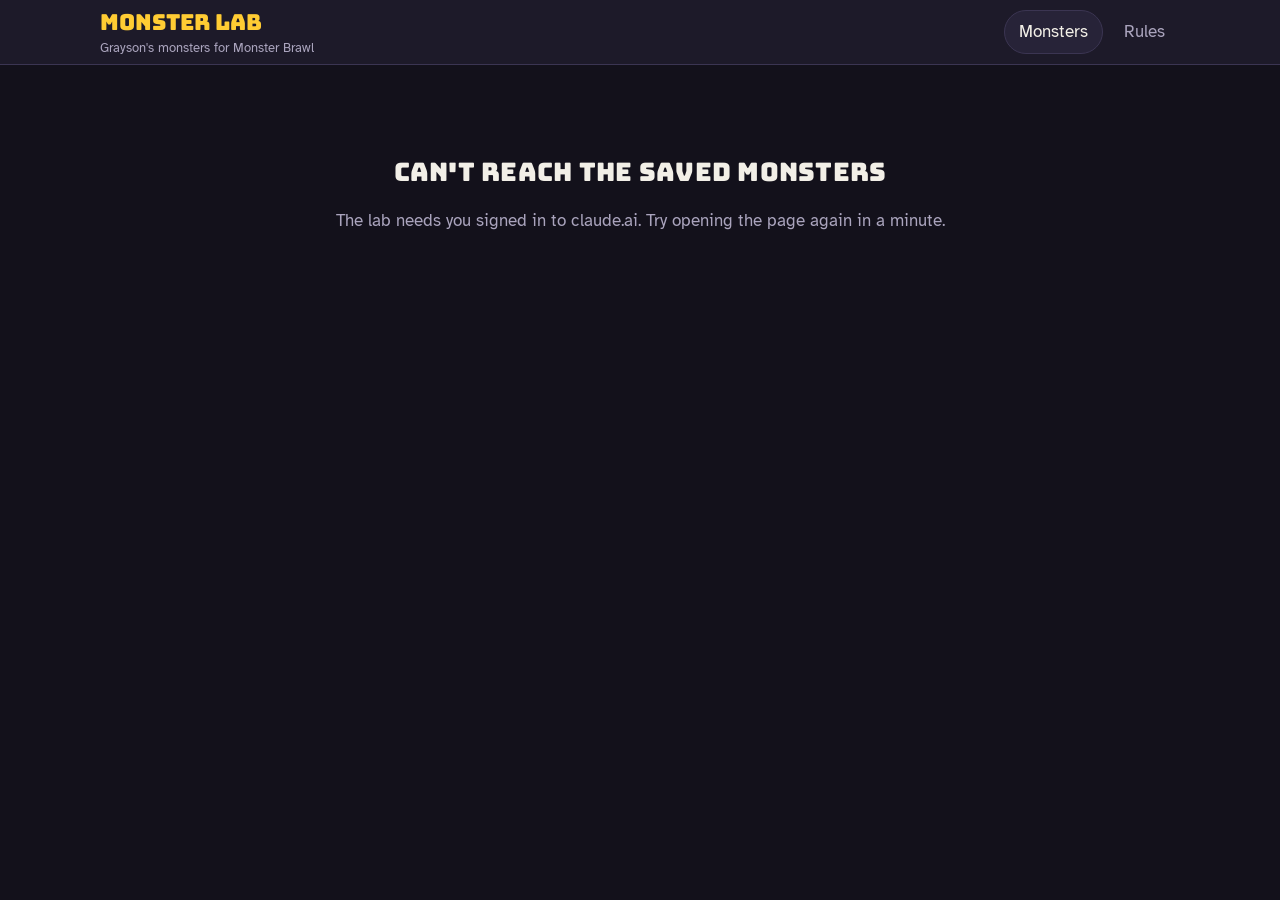
<file: reference/monster-lab-v1.html>
<!DOCTYPE html>
<html lang="en">
<head>
<meta charset="utf-8">
<meta name="viewport" content="width=device-width, initial-scale=1">
<title>Monster Lab</title>
<link rel="preconnect" href="https://fonts.googleapis.com">
<link rel="preconnect" href="https://fonts.gstatic.com" crossorigin>
<link href="https://fonts.googleapis.com/css2?family=Bungee&family=Atkinson+Hyperlegible:wght@400;700&display=swap" rel="stylesheet">
<style>
:root{
  /* Single dark lab world: deep violet-black, voltage yellow accent, cards carry rarity color */
  --bg:#13111b; --panel:#1d1a29; --panel2:#272338; --line:#3b3552;
  --ink:#f2efe7; --muted:#aaa4bd; --accent:#ffcc33; --accent-ink:#1b1600;
  --ok:#74d39a; --warn:#ff8f6b;
  --display:"Bungee","Arial Black",Impact,sans-serif;
  --body:"Atkinson Hyperlegible",system-ui,-apple-system,"Segoe UI",sans-serif;
  color-scheme:dark;
}
*{box-sizing:border-box}
html,body{margin:0;background:var(--bg);color:var(--ink);font-family:var(--body);font-size:17px;line-height:1.5}
button,input,textarea,select{font:inherit;color:inherit}
button{cursor:pointer}
:focus-visible{outline:3px solid var(--accent);outline-offset:2px}
@media (prefers-reduced-motion:reduce){*{transition:none!important;animation:none!important}}
h1,h2,h3{font-family:var(--display);font-weight:400;letter-spacing:.01em;text-wrap:balance;margin:0}
.wrap{max-width:1120px;margin:0 auto;padding:0 20px}
header.top{border-bottom:1px solid var(--line);background:var(--panel)}
header.top .wrap{display:flex;align-items:center;gap:20px;min-height:64px;flex-wrap:wrap}
.brand{font-family:var(--display);font-size:22px;color:var(--accent)}
.brand small{display:block;font-family:var(--body);font-size:13px;color:var(--muted);letter-spacing:0}
nav.tabs{display:flex;gap:6px;margin-left:auto}
nav.tabs a{color:var(--muted);text-decoration:none;padding:8px 14px;border-radius:999px;border:1px solid transparent}
nav.tabs a.on{color:var(--ink);border-color:var(--line);background:var(--panel2)}
main{padding:28px 0 80px}
.btn{border:1px solid var(--line);background:var(--panel2);border-radius:12px;padding:10px 16px;display:inline-flex;align-items:center;gap:8px}
.btn:hover{border-color:var(--muted)}
.btn.primary{background:var(--accent);color:var(--accent-ink);border-color:var(--accent);font-weight:700}
.btn.ghost{background:transparent}
.btn.small{padding:6px 12px;font-size:15px;border-radius:10px}
.btn[disabled]{opacity:.5;cursor:not-allowed}
.row{display:flex;gap:10px;flex-wrap:wrap;align-items:center}
.muted{color:var(--muted)}
.panel{background:var(--panel);border:1px solid var(--line);border-radius:16px;padding:20px}
.pill{display:inline-block;font-size:13px;padding:3px 10px;border-radius:999px;border:1px solid var(--line);color:var(--muted)}
.pill.draft{color:var(--accent);border-color:#6b5a1d;background:#2a2410}
.pill.locked{color:var(--ok);border-color:#2f5a40;background:#14261b}
.pill.miss{color:var(--warn);border-color:#6a3526;background:#2a1712}
.pill.pass{color:var(--ok);border-color:#2f5a40;background:#14261b}

/* roster */
.rhead{display:flex;align-items:end;justify-content:space-between;gap:16px;flex-wrap:wrap;margin-bottom:22px}
.rhead p{margin:6px 0 0;max-width:60ch}
.grid{display:grid;grid-template-columns:repeat(auto-fill,minmax(250px,1fr));gap:22px}
.tile{background:none;border:0;padding:0;text-align:left;display:flex;flex-direction:column;gap:10px}
.tile .meta{display:flex;justify-content:space-between;align-items:center;gap:8px}
.newtile{border:2px dashed var(--line);border-radius:16px;min-height:340px;display:flex;flex-direction:column;align-items:center;justify-content:center;gap:8px;color:var(--muted);background:transparent}
.newtile b{font-family:var(--display);font-weight:400;color:var(--ink);font-size:20px}

/* card */
/* card: picture fills the card; rarity color is the frame; info sits in slim overlays */
.card{width:18em;aspect-ratio:5/7;border:.08em solid #0b0a10;border-radius:.9em;padding:.34em;position:relative;color:#fff;box-shadow:0 .4em 1.2em rgba(0,0,0,.45);background:var(--rbg);--rc:#4a4658;--rbg:#4a4658;--rink:#fff}
.r-common{--rc:#3e8e3a;--rbg:#3e8e3a}.r-uncommon{--rc:#2d6cd0;--rbg:#2d6cd0}.r-rare{--rc:#7a4fd2;--rbg:#7a4fd2}
.r-legendary{--rc:#e3b324;--rbg:#e3b324;--rink:#2a1f00}.r-mythical{--rc:#c4302e;--rbg:#c4302e}
.r-extreme{--rc:#a33fa8;--rbg:linear-gradient(135deg,#c4302e 0 50%,#7a4fd2 50% 100%)}
.r-divine{--rc:#ec7a18;--rbg:#ec7a18;--rink:#2a1300}
.c-frame{position:relative;width:100%;height:100%;border-radius:.62em;overflow:hidden;background:#0d0c13}
.c-frame img{position:absolute;inset:0;width:100%;height:100%;object-fit:cover;display:block}
.c-frame .empty{position:absolute;inset:0;display:flex;align-items:center;justify-content:center;font-size:.75em;color:#9b96ad;text-align:center;padding:1em}
.c-top{position:absolute;left:0;right:0;top:0;padding:.5em .6em 1.5em;background:linear-gradient(rgba(8,6,14,.88),rgba(8,6,14,0));display:flex;justify-content:space-between;align-items:baseline;gap:.4em}
.c-name{font-family:var(--display);font-size:1.12em;line-height:1.1;overflow-wrap:anywhere;text-shadow:0 .06em .2em rgba(0,0,0,.6)}
.c-meta{font-size:.6em;text-align:right;line-height:1.25;opacity:.95;white-space:nowrap}
.c-moves{position:absolute;left:.4em;bottom:2.5em;display:flex;flex-direction:column;gap:.22em;max-width:64%}
.c-move{background:rgba(8,6,14,.74);border-left:.22em solid var(--rc);border-radius:.3em;padding:.16em .45em;display:flex;align-items:baseline;gap:.45em;font-size:.64em;line-height:1.2}
.c-move span{font-family:var(--display);font-size:1.05em;min-width:2.1em}
.c-move b{font-weight:700;overflow-wrap:anywhere}
.c-bot{position:absolute;left:0;right:0;bottom:0;padding:1.3em .55em .45em;background:linear-gradient(rgba(8,6,14,0),rgba(8,6,14,.9));display:flex;justify-content:space-between;align-items:center;gap:.4em}
.c-hp{font-family:var(--display);font-size:.95em}
.c-hp i{font-style:normal;color:#ff6b7a;margin-right:.2em}
.c-rar{font-family:var(--display);font-size:.56em;letter-spacing:.05em;background:var(--rbg);color:var(--rink);padding:.25em .6em;border-radius:99px}
.c-stamp{position:absolute;bottom:4.6em;right:.7em;font-family:var(--display);font-size:.55em;padding:.12em .5em;border:.14em solid #fff;border-radius:.3em;background:rgba(10,8,16,.7);transform:rotate(6deg)}

/* monster page */
.mhead{display:flex;align-items:center;gap:14px;flex-wrap:wrap;margin-bottom:22px}
.mhead h1{font-size:34px}
.back{background:none;border:0;color:var(--muted);padding:0;text-decoration:underline}
.mgrid{display:grid;grid-template-columns:minmax(0,auto) minmax(0,1fr);gap:28px;align-items:start}
@media (max-width:820px){.mgrid{grid-template-columns:minmax(0,1fr)}}
.cardcol{display:flex;flex-direction:column;gap:14px;align-items:flex-start}
.side{display:flex;flex-direction:column;gap:18px}
.side h3{font-size:16px;margin-bottom:10px;color:var(--accent)}
.drafts{display:flex;gap:12px;overflow-x:auto;padding-bottom:6px}
.dthumb{flex:0 0 132px;background:var(--panel2);border:2px solid var(--line);border-radius:12px;padding:6px;text-align:left}
.dthumb.on{border-color:var(--accent)}
.dthumb img{width:100%;aspect-ratio:3/4;object-fit:cover;border-radius:8px;display:block;background:#0d0c13}
.dthumb b{display:block;font-family:var(--display);font-weight:400;font-size:14px;margin-top:6px}
.dthumb small{display:block;color:var(--muted);font-size:12px;line-height:1.3;margin-top:2px}
.dadd{flex:0 0 132px;border:2px dashed var(--line);border-radius:12px;background:transparent;color:var(--muted);display:flex;flex-direction:column;align-items:center;justify-content:center;gap:4px;min-height:200px}
.checks{list-style:none;margin:0;padding:0;display:flex;flex-direction:column;gap:8px}
.checks li{display:flex;justify-content:space-between;gap:10px;align-items:center}
.list{margin:0;padding-left:20px}
.list li{margin:4px 0}
.open li{display:flex;justify-content:space-between;gap:10px;align-items:flex-start;padding:6px 0;border-bottom:1px solid var(--line)}
.open{list-style:none;margin:0;padding:0}
.log{font-size:15px}
.log td{padding:6px 8px;border-bottom:1px solid var(--line);vertical-align:top}
.log td:first-child{white-space:nowrap;color:var(--muted)}
.tag{font-size:12px;font-weight:700;padding:2px 7px;border-radius:6px;background:var(--panel2)}
.tag.KEEP{color:var(--ok)}.tag.CHANGE{color:var(--warn)}.tag.ADD{color:var(--accent)}
details summary{cursor:pointer;color:var(--accent);font-family:var(--display);font-size:16px}
.tablewrap{overflow-x:auto}
table{border-collapse:collapse;width:100%}

/* quiz */
.quiz{max-width:720px;margin:0 auto}
.qtop{display:flex;justify-content:space-between;align-items:center;gap:12px;margin-bottom:10px;color:var(--muted);font-size:15px}
.bar{height:8px;background:var(--panel2);border-radius:99px;margin-bottom:22px;overflow:hidden}
.bar i{display:block;height:100%;background:var(--accent);border-radius:99px}
.reflect{background:#14261b;border:1px solid #2f5a40;color:var(--ok);border-radius:12px;padding:10px 14px;margin-bottom:18px}
.q{font-family:var(--display);font-size:26px;line-height:1.2;margin:0 0 18px}
.chips{display:flex;flex-wrap:wrap;gap:10px}
.chip{border:2px solid var(--line);background:var(--panel);border-radius:14px;padding:10px 14px;text-align:left}
.chip.on{border-color:var(--accent);background:#2a2410;color:var(--accent)}
.chip.wrong{border-color:var(--warn);background:#2a1712;color:var(--warn);text-decoration:line-through}
.cgrid{display:grid;grid-template-columns:repeat(auto-fill,minmax(150px,1fr));gap:10px}
.sw{display:inline-block;width:16px;height:16px;border-radius:4px;vertical-align:-3px;margin-right:8px;border:1px solid rgba(255,255,255,.3)}
.field{display:flex;flex-direction:column;gap:6px;margin-top:16px}
.field label{color:var(--muted);font-size:15px}
.field input,.field textarea{background:var(--panel);border:2px solid var(--line);border-radius:12px;padding:12px 14px;width:100%}
.field textarea{min-height:96px;resize:vertical}
.dmg{display:flex;align-items:center;gap:14px;margin-top:8px}
.dmg input[type=range]{flex:1;accent-color:var(--accent)}
.dmg output{font-family:var(--display);font-size:30px;min-width:3.2ch;text-align:right}
.err{color:var(--warn);min-height:24px;margin-top:12px;font-size:15px}
.qnav{display:flex;justify-content:space-between;gap:10px;margin-top:18px;flex-wrap:wrap}
.hint{margin-top:14px;color:var(--muted);font-size:15px}
.dstrip{display:flex;gap:12px;align-items:center;flex-wrap:wrap;margin:18px 0}
.dstrip figure{margin:0;text-align:center}
.dstrip img{width:110px;aspect-ratio:3/4;object-fit:cover;border-radius:10px;border:2px solid var(--line);display:block}
.dstrip figure.on img{border-color:var(--accent)}
.dstrip figcaption{font-family:var(--display);font-size:13px;margin-top:4px}
.arrow{color:var(--muted);font-size:22px}
.say{font-size:19px;max-width:60ch}
.say p{margin:0 0 12px}
.review li{margin:6px 0}

/* overlay */
.ov{position:fixed;inset:0;background:rgba(5,4,10,.72);display:flex;align-items:flex-start;justify-content:center;padding:40px 16px;overflow-y:auto;z-index:20}
.dlg{background:var(--panel);border:1px solid var(--line);border-radius:18px;padding:22px;width:min(760px,100%)}
.dlg h2{font-size:22px;margin-bottom:12px}
pre.prompt{background:#0d0c13;border:1px solid var(--line);border-radius:12px;padding:16px;white-space:pre-wrap;font-size:14px;line-height:1.5;overflow-x:auto;max-height:52vh}
.toast{position:fixed;left:50%;bottom:20px;transform:translateX(-50%);background:var(--panel2);border:1px solid var(--line);padding:10px 16px;border-radius:12px;z-index:30;max-width:90vw}
.center{text-align:center;padding:60px 0}
.rtable td,.rtable th{padding:8px 10px;border-bottom:1px solid var(--line);text-align:left}
.rtable th{color:var(--muted);font-weight:400;font-size:14px}
.num{font-variant-numeric:tabular-nums}
</style>
</head>
<body>
<header class="top"><div class="wrap">
  <div class="brand">Monster Lab<small>Grayson's monsters for Monster Brawl</small></div>
  <nav class="tabs" aria-label="Sections">
    <a href="#roster" id="tab-roster">Monsters</a>
    <a href="#rules" id="tab-rules">Rules</a>
  </nav>
</div></header>
<main><div class="wrap" id="app"><p class="center muted">Opening the lab…</p></div></main>
<div id="ov"></div>
<div id="toast" class="toast" hidden></div>

<script>
const TYPES=["Fire","Wind","Poison","Ghost (shadow)","Ice","Food","Water","Ground","Plant","Plasma","Alien","Celestial","Angel","Stormy cloud","Bone","Glitch","Music","Swamp","Sand","Time","Crystal"];
const ADV=[["Water","Fire"],["Fire","Ice"],["Fire","Swamp"],["Sand","Ice"],["Alien","Stormy cloud"],["Ghost (shadow)","Poison"]];
const RAR=[["Common","green","#3e8e3a",500,100],["Uncommon","blue","#2d6cd0",600,200],["Rare","purple","#7a4fd2",700,300],["Legendary","golden yellow","#d9a71c",800,400],["Mythical","red","#c4302e",900,500],["Extreme","red and purple","linear-gradient(135deg,#c4302e 0 50%,#7a4fd2 50% 100%)",1000,600],["Divine","orange","#ec7a18",1100,700]];
const STYLE_BLOCK="Finished in color. Each monster is realistic or cartoony, and the designer picks which one. Cartoony monsters get a thin black cartoon outline. Keep the same shapes and details as the original drawing, with color added and a little shading. Monsters can be any color, and each monster uses the colors the designer picks for it. The overall feel is half dark, half bright. Monsters look scary-ish.";

let db=null, assets=null, monsters=[], loaded=false, loadFail=false, quiz=null, ov=null, viewDraft={};
const $=id=>document.getElementById(id);
const esc=s=>String(s??"").replace(/[&<>"']/g,c=>({"&":"&amp;","<":"&lt;",">":"&gt;",'"':"&quot;","'":"&#39;"}[c]));
const rar=name=>RAR.find(r=>r[0]===name);
const cur=m=>(m.drafts||[])[(m.drafts||[]).length-1];
const getM=id=>monsters.find(m=>m.id===id);
function toast(msg){const t=$("toast");t.textContent=msg;t.hidden=false;clearTimeout(toast.t);toast.t=setTimeout(()=>t.hidden=true,3500)}
function route(){const h=location.hash.slice(1);if(h.startsWith("monster-"))return{v:"monster",id:h.slice(8)};if(h==="rules")return{v:"rules"};return{v:"roster"}}

/* ---------- card ---------- */
function card(m,fs,d){
  d=d||cur(m);const r=rar(m.rarity);const cls=r?"r-"+r[0].toLowerCase():"r-none";
  const mv=[0,1,2].map(i=>(m.moves||[])[i]||{});
  const meta=[m.type||"Type ?",m.height||"Height ?"].map(esc).join(" · ");
  const stamp=m.status==="locked"?"":`<div class="c-stamp">${d?"Draft "+d.n:"No draft yet"}</div>`;
  return `<div class="card ${cls}" style="font-size:${fs}px" role="img" aria-label="${esc(m.name)} card"><div class="c-frame">
  ${d&&d.img?`<img src="${esc(d.img)}" alt="${esc(m.name)}, draft ${d.n}">`:`<div class="empty">Add Draft 1:<br>the drawing</div>`}
  <div class="c-top"><span class="c-name">${esc(m.name)}</span><span class="c-meta">${meta}</span></div>${stamp}
  <div class="c-moves">${mv.map(x=>`<div class="c-move"><span class="num">${x.dmg||"?"}</span><b>${esc(x.name||"Move ?")}</b></div>`).join("")}</div>
  <div class="c-bot"><span class="c-hp num"><i aria-hidden="true">♥</i>${r?r[3].toLocaleString():"?"}</span><span class="c-rar">${r?esc(r[0]):"Rarity ?"}</span></div></div></div>`;
}

/* ---------- rules check ---------- */
function checks(m){
  const mv=(m.moves||[]).filter(x=>x&&x.name);
  const badD=(m.moves||[]).filter(x=>x&&x.name&&!(x.dmg>=60&&x.dmg<=300));
  return [
    ["Type is one of the 21",TYPES.includes(m.type),m.type||"not decided"],
    ["Health matches the rarity",!!rar(m.rarity),rar(m.rarity)?`${m.rarity}, ${rar(m.rarity)[3]}`:"rarity not decided"],
    ["Exactly 3 moves",mv.length===3,`${mv.length} of 3`],
    ["Damage 60 to 300",mv.length>0&&badD.length===0,badD.length?badD.map(x=>x.name).join(", ")+" out of range":mv.length?"all in range":"no moves yet"],
    ["Height on the card",!!m.height,m.height||"not decided"],
  ];
}
function gaps(m){
  const g=[];
  if(!m.type)g.push("Type");if(!m.rarity)g.push("Rarity");if(!m.height)g.push("Height");if(!m.territory)g.push("Territory");
  [0,1,2].forEach(i=>{const x=(m.moves||[])[i];if(!x||!x.name||!x.dmg)g.push("Move "+(i+1))});
  if(!m.signature)g.push("The one thing that makes it his");if(!m.expression)g.push("Face");if(!m.look)g.push("Realistic or cartoony");
  return g;
}

/* ---------- views ---------- */
function render(){
  const r=route();
  $("tab-roster").classList.toggle("on",r.v!=="rules");$("tab-rules").classList.toggle("on",r.v==="rules");
  const app=$("app");
  if(!loaded){app.innerHTML=loadFail?`<div class="center"><h2>Can't reach the saved monsters</h2><p class="muted">The lab needs you signed in to claude.ai. Try opening the page again in a minute.</p></div>`:`<p class="center muted">Opening the lab…</p>`;renderOv();return}
  if(quiz){app.innerHTML=quizView();renderOv();return}
  if(r.v==="rules")app.innerHTML=rulesView();
  else if(r.v==="monster"&&getM(r.id))app.innerHTML=monsterView(getM(r.id));
  else app.innerHTML=rosterView();
  renderOv();
}
function rosterView(){
  const list=[...monsters].sort((a,b)=>(a.order??99)-(b.order??99)||a.name.localeCompare(b.name));
  const locked=list.filter(m=>m.status==="locked").length;
  return `<div class="rhead"><div><h1>Grayson's monsters</h1><p class="muted">${list.length} monsters, ${locked} locked, ${list.length-locked} in drafts. Every monster starts at Draft 1 and gets better one draft at a time.</p></div>
  <button class="btn primary" data-act="new">+ New monster</button></div>
  <div class="grid">${list.map(m=>`<button class="tile" data-act="open" data-id="${esc(m.id)}">${card(m,13.5)}<div class="meta"><b>${esc(m.name)}</b><span class="pill ${m.status==="locked"?"locked":"draft"}">${m.status==="locked"?"Locked":"Draft "+((m.drafts||[]).length||0)}</span></div></button>`).join("")}
  <button class="newtile" data-act="new"><b>+ New monster</b><span>Start with his drawing</span></button></div>`;
}
function monsterView(m){
  const ds=m.drafts||[];const sel=viewDraft[m.id]!=null?ds.find(d=>d.n===viewDraft[m.id]):cur(m);
  const ck=checks(m);const g=gaps(m);
  const log=(m.log||[]).slice().reverse();
  return `<div class="mhead"><button class="back" data-act="home">All monsters</button></div>
  <div class="mhead"><h1>${esc(m.name)}</h1><span class="pill ${m.status==="locked"?"locked":"draft"}">${m.status==="locked"?"Locked":"In drafts: Draft "+(ds.length||0)}</span></div>
  <div class="mgrid">
   <div class="cardcol">${card(m,17,sel)}
    <div class="row">
     <button class="btn primary" data-act="quiz" data-id="${esc(m.id)}" ${ds.length?"":"disabled"}>Start a quiz</button>
     <button class="btn" data-act="prompt" data-id="${esc(m.id)}" ${ds.length?"":"disabled"}>Image prompt</button>
    </div>
    <div class="row">
     <button class="btn ghost small" data-act="quizall" data-id="${esc(m.id)}" ${ds.length?"":"disabled"}>Quiz with every question</button>
     ${m.status==="locked"?`<button class="btn ghost small" data-act="unlock" data-id="${esc(m.id)}">Unlock for a new draft</button>`:`<button class="btn ghost small" data-act="lock" data-id="${esc(m.id)}">Lock it (done)</button>`}
    </div>
   </div>
   <div class="side">
    <section class="panel"><h3>Drafts</h3>
     <div class="drafts">${ds.map(d=>`<button class="dthumb ${sel&&sel.n===d.n?"on":""}" data-act="seldraft" data-id="${esc(m.id)}" data-n="${d.n}"><img src="${esc(d.img)}" alt="Draft ${d.n}"><b>Draft ${d.n}</b><small>${esc(d.note||"")}</small></button>`).join("")}
      <button class="dadd" data-act="adddraft" data-id="${esc(m.id)}"><b style="font-size:26px">+</b>Add Draft ${ds.length+1}</button></div>
     ${(m.next||[]).length?`<p class="muted" style="margin:12px 0 4px">For Draft ${ds.length+1}, Grayson asked for:</p><ul class="list">${m.next.map(x=>`<li>${esc(x)}</li>`).join("")}</ul>`:""}
    </section>
    <section class="panel"><h3>Rules check</h3><ul class="checks">${ck.map(([l,ok,d])=>`<li><span>${l}<br><small class="muted">${esc(d)}</small></span><span class="pill ${ok?"pass":"miss"}">${ok?"Pass":"Not yet"}</span></li>`).join("")}</ul></section>
    <section class="panel"><h3>Not decided yet</h3>
     ${g.length||(m.open||[]).length?`<ul class="open">${g.map(x=>`<li><span>${esc(x)}</span><span class="muted" style="font-size:13px">the quiz asks this</span></li>`).join("")}${(m.open||[]).map((x,i)=>`<li><span>${esc(x)}</span><button class="btn small ghost" data-act="closeopen" data-id="${esc(m.id)}" data-i="${i}">Done</button></li>`).join("")}</ul>`:`<p class="muted">Everything is decided.</p>`}
    </section>
    <section class="panel"><details ${log.length?"":"open"}><summary>Change log (${log.length})</summary>
     ${log.length?`<div class="tablewrap" style="margin-top:12px"><table class="log">${log.map(e=>`<tr><td>Draft ${esc(e.draft)}</td><td><span class="tag ${esc(e.kind)}">${esc(e.kind)}</span></td><td>${esc(e.text)}</td><td class="muted">${esc(e.who)}</td></tr>`).join("")}</table></div>`:`<p class="muted">Nothing logged yet.</p>`}
    </details></section>
    <section class="panel"><details><summary>Colors (${(m.colors||[]).length})</summary>
     ${(m.colors||[]).length?`<ul class="list" style="margin-top:10px">${m.colors.map(c=>`<li><b>${esc(c.part)}:</b> ${esc(c.color)}</li>`).join("")}</ul>`:`<p class="muted">No colors picked yet.</p>`}
     ${m.territory?`<p style="margin-top:12px"><b>Territory:</b> ${esc(m.territory)}</p>`:""}
    </details></section>
   </div></div>`;
}
function rulesView(){
  const beats=t=>ADV.filter(a=>a[0]===t).map(a=>a[1]);
  return `<h1 style="margin-bottom:6px">Monster Brawl rules</h1><p class="muted" style="margin-top:0">Read-only. Changes to the rules go through a design session first.</p>
  <div class="mgrid" style="grid-template-columns:repeat(auto-fit,minmax(300px,1fr))">
  <section class="panel"><h3 style="color:var(--accent);margin-bottom:10px">Rarities</h3><div class="tablewrap"><table class="rtable"><tr><th>Rarity</th><th>Health</th><th>Shop price</th></tr>${RAR.map(r=>`<tr><td><span class="sw" style="background:${r[2]}"></span>${r[0]}</td><td class="num">${r[3].toLocaleString()}</td><td class="num">${r[4]} tokens</td></tr>`).join("")}</table></div></section>
  <section class="panel"><h3 style="color:var(--accent);margin-bottom:10px">Types (21)</h3><div class="chips">${TYPES.map(t=>`<span class="pill">${t}${beats(t).length?" · beats "+beats(t).join(", ").toLowerCase():""}</span>`).join("")}</div><p class="hint">A type does 10% more damage to the type it beats.</p></section>
  <section class="panel"><h3 style="color:var(--accent);margin-bottom:10px">Every card shows</h3><ul class="list"><li>Top: name, type and height</li><li>Middle: the picture</li><li>Left side: 3 moves, each 60 to 300 damage</li><li>Bottom: health and the rarity word</li><li>Background: the rarity color</li><li>Border: thin and simple</li></ul></section>
  <section class="panel"><h3 style="color:var(--accent);margin-bottom:10px">A game</h3><ul class="list"><li>2 to 4 players, 20 rounds, 5 to 10 minutes</li><li>20-card deck, start with 5 cards, draw 1 each round</li><li>Pick moves in secret, reveal together, hit at the same time</li><li>No using the same move twice in a row</li><li>Most knockouts after round 20 wins</li><li>Win a game, get 20 tokens</li></ul></section>
  </div>`;
}

/* ---------- quiz ---------- */
function startQuiz(m,all){
  const s=[{k:"intro"}];
  if(m.seen&&!m.seen.checked&&(m.seen.items||[]).length)s.push({k:"intake"});
  s.push({k:"like"},{k:"change"});
  if(all||!m.type)s.push({k:"type"});
  if(all||!m.rarity)s.push({k:"rarity"});
  if(all||!m.height)s.push({k:"height"});
  if(all||!m.territory)s.push({k:"territory"});
  [0,1,2].forEach(i=>{const x=(m.moves||[])[i];if(all||!x||!x.name||!x.dmg)s.push({k:"move",i})});
  if(all||!m.signature)s.push({k:"signature"});
  if(all||!m.expression)s.push({k:"expression"});
  if(all||!m.look)s.push({k:"look"});
  s.push({k:"color"},{k:"review"});
  quiz={id:m.id,steps:s,i:0,a:{},t:{},reflect:""};loadT();render();window.scrollTo(0,0);
}
const key=st=>st.k==="move"?"move"+st.i:st.k;
function loadT(){const st=quiz.steps[quiz.i];const prev=quiz.a[key(st)];quiz.t=prev&&!prev.skip?JSON.parse(JSON.stringify(prev)):{};
  const m=getM(quiz.id);
  if(st.k==="move"&&!prev){const x=(m.moves||[])[st.i]||{};quiz.t={name:x.name||"",dmg:x.dmg||null}}
  if(st.k==="height"&&!prev)quiz.t={text:m.height||""};
  if(st.k==="territory"&&!prev)quiz.t={text:m.territory||""};
}
function quizView(){
  const m=getM(quiz.id);const st=quiz.steps[quiz.i];const t=quiz.t;const total=quiz.steps.length-1;const d=cur(m);
  const pct=Math.round(quiz.i/total*100);
  let q="",body="",skip=true,next="Next";
  if(st.k==="intro"){
    skip=false;next="Let's go";
    q=`${esc(m.name)}: Draft ${d.n}`;
    const ds=m.drafts||[];
    body=`<div class="dstrip">${ds.map((x,i)=>`${i?'<span class="arrow" aria-hidden="true">→</span>':""}<figure class="${x.n===d.n?"on":""}"><img src="${esc(x.img)}" alt="Draft ${x.n}"><figcaption>Draft ${x.n}</figcaption></figure>`).join("")}<span class="arrow" aria-hidden="true">→</span><figure><div style="width:110px;aspect-ratio:3/4;border:2px dashed var(--line);border-radius:10px;display:flex;align-items:center;justify-content:center;color:var(--muted)">?</div><figcaption>Draft ${d.n+1}</figcaption></figure></div>
    <div class="say"><p>A draft is one try at a monster. You look at it, keep what you like, and say what should be different. That goes into the next draft.</p>
    <p>Changing something doesn't mean the last draft was bad. Every card in this game gets made this way. ${ds.length>1?`${esc(m.name)} is on Draft ${d.n} so far.`:`Every monster starts at Draft 1.`}</p>
    <p class="muted">You're the creative director. Tap "Not decided yet" on anything you want to think about.</p></div>`;
  }
  if(st.k==="intake"){
    q=`Here's what I see in Draft ${d.n}. Tap anything that's wrong.`;
    t.wrong=t.wrong||[];
    body=`<div class="chips">${m.seen.items.map((x,i)=>`<button class="chip ${t.wrong.includes(i)?"wrong":""}" data-act="tw" data-i="${i}" aria-pressed="${t.wrong.includes(i)}">${esc(x)}</button>`).join("")}</div>
    <div class="field"><label for="f-miss">Anything I missed? (you can leave this empty)</label><textarea id="f-miss" data-bind="missing">${esc(t.missing||"")}</textarea></div>
    <p class="hint">Nothing wrong? Just tap Next.</p>`;
    skip=false;
  }
  if(st.k==="like"){
    q=`What do you like in Draft ${d.n}?`;t.sel=t.sel||[];
    const parts=m.parts||[];
    body=`${parts.length?`<div class="chips">${parts.map((x,i)=>`<button class="chip ${t.sel.includes(x)?"on":""}" data-act="tsel" data-v="${esc(x)}" aria-pressed="${t.sel.includes(x)}">${esc(x)}</button>`).join("")}</div><p class="hint">Pick as many as you want.</p>`:""}
    <div class="field"><label for="f-like">${parts.length?"Something else":"Tell me what you like"}</label><input id="f-like" data-bind="text" value="${esc(t.text||"")}" placeholder="Type it here"></div>`;
  }
  if(st.k==="change"){
    q=`What should be different in Draft ${d.n+1}?`;
    body=`<div class="chips"><button class="chip ${t.nothing?"on":""}" data-act="tnothing" aria-pressed="${!!t.nothing}">Nothing. Keep it like this.</button></div>
    <div class="field"><label for="f-chg">Or tell me what to change</label><textarea id="f-chg" data-bind="text" placeholder="Bigger wings, different colors, a new part…">${esc(t.text||"")}</textarea></div>`;
  }
  if(st.k==="type"){
    q=`What type is ${esc(m.name)}?`;
    const beats=ADV.filter(a=>a[0]===t.v).map(a=>a[1]),lose=ADV.filter(a=>a[1]===t.v).map(a=>a[0]);
    body=`<div class="cgrid">${TYPES.map(x=>`<button class="chip ${t.v===x?"on":""}" data-act="tv" data-v="${esc(x)}" aria-pressed="${t.v===x}">${x}</button>`).join("")}</div>
    ${t.v?`<p class="hint">${esc(t.v)}${beats.length?" beats "+beats.join(", ").toLowerCase()+".":" doesn't beat any type yet."}${lose.length?" "+lose.join(", ")+" beats it.":""}</p>`:""}`;
  }
  if(st.k==="rarity"){
    q=`How rare is ${esc(m.name)}?`;
    body=`<div class="cgrid">${RAR.map(r=>`<button class="chip ${t.v===r[0]?"on":""}" data-act="tv" data-v="${r[0]}" aria-pressed="${t.v===r[0]}"><span class="sw" style="background:${r[2]}"></span>${r[0]}<br><small class="muted num">${r[3].toLocaleString()} health</small></button>`).join("")}</div>`;
  }
  if(st.k==="height"){q=`How tall is ${esc(m.name)}?`;body=`<div class="field"><label for="f-h">It goes on the card next to the name</label><input id="f-h" data-bind="text" value="${esc(t.text||"")}" placeholder="13 ft"></div>`}
  if(st.k==="territory"){q=`Where is ${esc(m.name)}'s territory in the pocket dimension?`;body=`<div class="field"><label for="f-t">Describe the place</label><textarea id="f-t" data-bind="text">${esc(t.text||"")}</textarea></div>`}
  if(st.k==="move"){
    q=`Move ${st.i+1} of 3. What's it called, and how hard does it hit?`;
    body=`<div class="field"><label for="f-mn">Move name</label><input id="f-mn" data-bind="name" value="${esc(t.name||"")}" placeholder="Move name"></div>
    <div class="field"><label for="f-md">Damage, 60 to 300</label><div class="dmg"><input type="range" id="f-md" min="60" max="300" step="1" value="${t.dmg||180}" data-bind="dmg" aria-label="Damage"><output id="o-md" class="num">${t.dmg||"?"}</output></div>
    <div class="row" style="margin-top:8px"><button class="btn small" data-act="dmgstep" data-d="-10">−10</button><button class="btn small" data-act="dmgstep" data-d="-1">−1</button><button class="btn small" data-act="dmgstep" data-d="1">+1</button><button class="btn small" data-act="dmgstep" data-d="10">+10</button></div></div>
    <p class="hint">Slide or tap the buttons until the number is right.</p>`;
  }
  if(st.k==="signature"){
    q=`What's the one thing that makes ${esc(m.name)} yours?`;const parts=m.parts||[];
    body=`${parts.length?`<div class="chips">${parts.map(x=>`<button class="chip ${t.v===x?"on":""}" data-act="tv" data-v="${esc(x)}" aria-pressed="${t.v===x}">${esc(x)}</button>`).join("")}</div>`:""}
    <div class="field"><label for="f-sig">${parts.length?"Something else":"Tell me"}</label><input id="f-sig" data-bind="text" value="${esc(t.text||"")}" placeholder="Type it here"></div>`;
  }
  if(st.k==="expression"){
    q=`What's ${esc(m.name)}'s face like?`;
    body=`<div class="chips">${["Angry","Sneaky","Hungry","Creepy smile"].map(x=>`<button class="chip ${t.v===x?"on":""}" data-act="tv" data-v="${x}" aria-pressed="${t.v===x}">${x}</button>`).join("")}</div>
    <div class="field"><label for="f-ex">Something else</label><input id="f-ex" data-bind="text" value="${esc(t.text||"")}" placeholder="Type it here"></div>`;
  }
  if(st.k==="look"){
    q=`Is ${esc(m.name)} realistic or cartoony?`;
    body=`<div class="chips">${["Realistic","Cartoony"].map(x=>`<button class="chip ${t.v===x?"on":""}" data-act="tv" data-v="${x}" aria-pressed="${t.v===x}" style="font-size:20px;padding:16px 22px">${x}</button>`).join("")}</div>`;
  }
  if(st.k==="color"){
    q=`Want to pick a color for a part?`;
    body=`<div class="field"><label for="f-cp">Which part</label><input id="f-cp" data-bind="part" value="${esc(t.part||"")}" placeholder="Solar panels"></div>
    <div class="field"><label for="f-cc">What color</label><input id="f-cc" data-bind="color" value="${esc(t.color||"")}" placeholder="Black and silver"></div>
    <p class="hint">No new colors? Tap "Not decided yet".</p>`;
  }
  if(st.k==="review"){
    skip=false;next=`Save to ${esc(m.name)}'s file`;
    q=`Here's what you decided`;
    const lines=quiz.steps.filter(s=>!["intro","review"].includes(s.k)).map(s=>reflectFor(s,quiz.a[key(s)])).filter(Boolean);
    body=`<ul class="list review">${lines.map(l=>`<li>${esc(l)}</li>`).join("")}</ul><p class="hint">Want to fix something? Tap Back.</p>`;
  }
  return `<div class="quiz">
   <div class="qtop"><span>${esc(m.name)} · Draft ${d.n}</span><span>${st.k==="intro"?"Start":st.k==="review"?"Check it":`Question ${quiz.i} of ${total-1}`}</span></div>
   <div class="bar" aria-hidden="true"><i style="width:${pct}%"></i></div>
   ${quiz.reflect?`<div class="reflect" role="status">${esc(quiz.reflect)}</div>`:""}
   <h2 class="q">${q}</h2>${body}
   <div class="err" id="qerr" role="alert"></div>
   <div class="qnav"><div class="row"><button class="btn ghost" data-act="qback">${quiz.i?"Back":"Exit"}</button>${quiz.i?`<button class="btn ghost small" data-act="qexit">Stop for now</button>`:""}</div>
   <div class="row">${skip?`<button class="btn" data-act="qskip">Not decided yet</button>`:""}<button class="btn primary" data-act="qnext">${next}</button></div></div></div>`;
}
function answerFor(st,t,m){
  const s=x=>(x||"").trim();
  switch(st.k){
    case"intro":return{};
    case"intake":return{wrong:(t.wrong||[]).map(i=>m.seen.items[i]),missing:s(t.missing)};
    case"like":{const v=[...(t.sel||[])];if(s(t.text))v.push(s(t.text));return v.length?{v}:"Pick something you like, or tap Not decided yet."}
    case"change":if(t.nothing)return{nothing:true};return s(t.text)?{text:s(t.text)}:'Tap "Nothing", or type what to change.';
    case"type":case"rarity":case"look":return t.v?{v:t.v}:"Pick one, or tap Not decided yet.";
    case"height":case"territory":return s(t.text)?{text:s(t.text)}:"Type an answer, or tap Not decided yet.";
    case"move":if(!s(t.name))return"Give the move a name.";if(!t.dmg)return"Pick the damage. Slide or tap the buttons.";return{name:s(t.name),dmg:Math.round(t.dmg)};
    case"signature":case"expression":{const v=s(t.text)||t.v;return v?{v}:"Pick one, or type it."}
    case"color":if(!s(t.part)||!s(t.color))return"Type the part and the color, or tap Not decided yet.";return{part:s(t.part),color:s(t.color)};
  }
}
function reflectFor(st,a){
  if(!a)return"";if(a.skip)return label(st)+": not decided yet.";
  switch(st.k){
    case"intake":return a.wrong.length||a.missing?`Wrong on my list: ${a.wrong.join(", ")||"nothing"}.${a.missing?" Missed: "+a.missing+".":""}`:"My list was right.";
    case"like":return"You like: "+a.v.join(", ")+".";
    case"change":return a.nothing?"Nothing to change.":"Next draft: "+a.text;
    case"type":return"Type: "+a.v+".";
    case"rarity":return`${a.v}, ${rar(a.v)[3].toLocaleString()} health.`;
    case"height":return a.text+" tall.";
    case"territory":return"Territory: "+a.text;
    case"move":return`Move ${st.i+1}: ${a.name}, ${a.dmg} damage.`;
    case"signature":return"What makes it yours: "+a.v;
    case"expression":return"Face: "+a.v.toLowerCase()+".";
    case"look":return a.v+".";
    case"color":return`${a.part}: ${a.color}.`;
  }
  return"";
}
function label(st){return{intake:"My list",like:"What you like",change:"Next draft",type:"Type",rarity:"Rarity",height:"Height",territory:"Territory",signature:"What makes it yours",expression:"Face",look:"Realistic or cartoony",color:"New color"}[st.k]||("Move "+(st.i+1))}

async function saveQuiz(){
  const m=JSON.parse(JSON.stringify(getM(quiz.id)));const d=cur(m).n;const who="Grayson";
  m.log=m.log||[];m.colors=m.colors||[];m.moves=m.moves||[{},{},{}];m.next=m.next||[];
  const L=(kind,text)=>m.log.push({draft:d,kind,text,who});
  for(const st of quiz.steps){const a=quiz.a[key(st)];if(!a||a.skip)continue;
    switch(st.k){
      case"intake":a.wrong.forEach(w=>L("CHANGE",`Marked wrong on the list: ${w}`));if(a.missing){L("ADD",`Missed on the list: ${a.missing}`)}
        m.seen.checked=true;m.parts=(m.parts||[]).filter(p=>!a.wrong.includes(p));if(a.missing)m.parts.push(a.missing);break;
      case"like":L("KEEP","Likes: "+a.v.join(", "));break;
      case"change":if(a.nothing)L("KEEP",`Nothing to change in Draft ${d}`);else{L("CHANGE",`For the next draft: ${a.text}`);m.next.push(a.text)}break;
      case"type":L(m.type?"CHANGE":"ADD","Type: "+a.v);m.type=a.v;break;
      case"rarity":L(m.rarity?"CHANGE":"ADD",`Rarity: ${a.v}, ${rar(a.v)[3]} health`);m.rarity=a.v;break;
      case"height":L(m.height?"CHANGE":"ADD","Height: "+a.text);m.height=a.text;break;
      case"territory":L(m.territory?"CHANGE":"ADD","Territory: "+a.text);m.territory=a.text;break;
      case"move":L(m.moves[st.i]&&m.moves[st.i].name?"CHANGE":"ADD",`Move ${st.i+1}: ${a.name}, ${a.dmg}`);m.moves[st.i]={name:a.name,dmg:a.dmg};break;
      case"signature":L(m.signature?"CHANGE":"ADD","What makes it his: "+a.v);m.signature=a.v;break;
      case"expression":L(m.expression?"CHANGE":"ADD","Face: "+a.v);m.expression=a.v;break;
      case"look":L(m.look?"CHANGE":"ADD","Style: "+a.v);m.look=a.v;break;
      case"color":{const i=m.colors.findIndex(c=>c.part.toLowerCase()===a.part.toLowerCase());L(i>=0?"CHANGE":"ADD",`Color: ${a.part}, ${a.color}`);if(i>=0)m.colors[i].color=a.color;else m.colors.push({part:a.part,color:a.color});break}
    }}
  if(await save(m)){const id=quiz.id;quiz=null;toast(`Saved to ${m.name}'s file.`);location.hash="monster-"+id;render();window.scrollTo(0,0)}
}

/* ---------- prompt ---------- */
function buildPrompt(m){
  if(m.prompt&&m.prompt.forDraft===cur(m).n)return m.prompt;
  const look=(m.look||"cartoony").toLowerCase();
  const parts=[`${m.name}${m.expression?", "+m.expression.toLowerCase():""}.`];
  if(m.signature)parts.push(`Signature feature: "${m.signature}".`);
  (m.colors||[]).forEach(c=>parts.push(`${c.part}: ${c.color}.`));
  const avoid=[look==="realistic"?"No cartoon outline. Realistic, with shading.":"No glossy 3D render. Thin black outline with a little shading.",
    "No new parts or reshaped parts. Keep the drawing's shapes and details.","No card border, text or numbers. The monster picture only."];
  (m.next||[]).forEach(x=>avoid.splice(1,0,`Change for this draft: ${x}`));
  return{version:"built from answers",subject:parts.join(" "),composition:"3:4 portrait. Full body, centered, front-facing. Plain dark background.",avoid};
}
function promptText(m){const p=buildPrompt(m);return `STYLE BLOCK\n${STYLE_BLOCK}\nThis monster is: ${(m.look||"not decided").toLowerCase()}\n\nSUBJECT\n${p.subject}\n\nCOMPOSITION\n${p.composition}\n\nAVOID\n${p.avoid.map(x=>"- "+x).join("\n")}`}
const wc=s=>s.trim().split(/\s+/).filter(Boolean).length;

/* ---------- overlays ---------- */
function renderOv(){
  const el=$("ov");if(!ov){el.innerHTML="";return}
  const m=ov.id?getM(ov.id):null;let h="";
  if(ov.k==="prompt"){const p=buildPrompt(m);const sw=wc(p.subject),cw=wc(p.composition);
    h=`<h2>${esc(m.name)} image prompt</h2><p class="muted" style="margin-top:0">${esc(p.version)}. Paste it into your image tool, and upload Draft ${cur(m).n} as the reference image.</p>
    <pre class="prompt" id="ptext">${esc(promptText(m))}</pre>
    <div class="row" style="margin-top:10px"><span class="pill ${sw>=50&&sw<=80?"pass":"miss"}">Subject: ${sw} words (50 to 80)</span><span class="pill ${cw<=25?"pass":"miss"}">Composition: ${cw} words (25 or fewer)</span></div>
    <div class="row" style="margin-top:16px;justify-content:flex-end"><button class="btn ghost" data-act="close">Close</button><button class="btn primary" data-act="copy">Copy prompt</button></div>`}
  if(ov.k==="new"){h=`<h2>New monster</h2><div class="field"><label for="f-nn">What's its name?</label><input id="f-nn" autocomplete="off" placeholder="Monster name"></div><div class="err" id="oerr" role="alert"></div>
    <div class="row" style="justify-content:flex-end"><button class="btn ghost" data-act="close">Cancel</button><button class="btn primary" data-act="create">Make it</button></div>`}
  if(ov.k==="draft"){const n=(m.drafts||[]).length+1;
    h=`<h2>Add Draft ${n} of ${esc(m.name)}</h2><p class="muted" style="margin-top:0">${n===1?"Draft 1 is Grayson's drawing. Take a photo of it and add it here.":"Add the new picture: a new drawing, or an image from your image tool."}</p>
    <div class="field"><label for="f-file">Picture</label><input type="file" id="f-file" accept="image/*"></div>
    <div class="field"><label for="f-note">What is this draft? (short)</label><input id="f-note" placeholder="${n===1?"Grayson's pencil drawing":"Image tool, with the changes from Draft "+(n-1)}"></div>
    ${(m.next||[]).length?`<p class="hint">These changes were asked for, and they'll be logged with Draft ${n}: ${esc(m.next.join("; "))}</p>`:""}
    <div class="err" id="oerr" role="alert"></div>
    <div class="row" style="justify-content:flex-end"><button class="btn ghost" data-act="close">Cancel</button><button class="btn primary" data-act="savedraft">Add Draft ${n}</button></div>`}
  if(ov.k==="lock"){const miss=checks(m).filter(c=>!c[1]);
    h=`<h2>Lock ${esc(m.name)}?</h2><p>Locked means Grayson says it's done. The card loses its draft stamp and counts as finished in the roster. You can unlock it later for a new draft.</p>
    ${miss.length?`<p class="muted">Rules not passed yet: ${miss.map(c=>c[0]).join(", ")}.</p>`:""}
    <div class="row" style="justify-content:flex-end"><button class="btn ghost" data-act="close">Not yet</button><button class="btn primary" data-act="dolock">Lock it</button></div>`}
  el.innerHTML=`<div class="ov" data-act="ovbg"><div class="dlg" role="dialog" aria-modal="true">${h}</div></div>`;
  const f=el.querySelector("input:not([type=file])");if(f&&ov.k==="new")f.focus();
}

/* ---------- saving ---------- */
async function save(m){
  const i=monsters.findIndex(x=>x.id===m.id);const copy=JSON.parse(JSON.stringify(m));const id=copy.id;delete copy.id;copy.updated=new Date().toISOString();
  if(!db){toast("Saving needs you signed in to claude.ai.");return false}
  try{await db.collection("monsters").doc(id).set(copy);if(i>=0)monsters[i]={...copy,id};else monsters.push({...copy,id});return true}
  catch(e){toast(e&&e.code==="invalid_argument"?"This account can look but can't save.":"Couldn't save. Try again in a moment.");return false}
}
const slug=s=>s.toLowerCase().replace(/[^a-z0-9]+/g,"-").replace(/^-|-$/g,"")||"monster";

/* ---------- events ---------- */
document.addEventListener("input",e=>{
  const b=e.target.dataset&&e.target.dataset.bind;if(!b||!quiz)return;
  quiz.t[b]=b==="dmg"?+e.target.value:e.target.value;
  if(b==="dmg"){$("o-md").textContent=e.target.value}
  if(b==="text"&&["signature","expression"].includes(quiz.steps[quiz.i].k)&&e.target.value&&quiz.t.v){quiz.t.v="";document.querySelectorAll('[data-act="tv"].on').forEach(c=>{c.classList.remove("on");c.setAttribute("aria-pressed","false")})}
  if(b==="text"&&quiz.steps[quiz.i].k==="change"&&e.target.value&&quiz.t.nothing){quiz.t.nothing=false;const c=document.querySelector('[data-act="tnothing"]');if(c){c.classList.remove("on");c.setAttribute("aria-pressed","false")}}
  const er=$("qerr");if(er)er.textContent="";
});
document.addEventListener("click",async e=>{
  const el=e.target.closest("[data-act]");if(!el)return;const a=el.dataset.act;
  if(a==="ovbg"&&e.target!==el)return;
  const id=el.dataset.id;
  switch(a){
    case"open":location.hash="monster-"+id;break;
    case"home":location.hash="roster";break;
    case"new":ov={k:"new"};renderOv();break;
    case"close":case"ovbg":ov=null;renderOv();break;
    case"seldraft":viewDraft[id]=+el.dataset.n;render();break;
    case"quiz":startQuiz(getM(id),false);break;
    case"quizall":startQuiz(getM(id),true);break;
    case"prompt":ov={k:"prompt",id};renderOv();break;
    case"adddraft":ov={k:"draft",id};renderOv();break;
    case"lock":ov={k:"lock",id};renderOv();break;
    case"dolock":{const m=JSON.parse(JSON.stringify(getM(ov.id)));m.status="locked";m.log=m.log||[];m.log.push({draft:cur(m)?cur(m).n:0,kind:"KEEP",text:"Locked. Grayson says it's done.",who:"Grayson"});if(await save(m)){ov=null;render();toast(m.name+" is locked.")}break}
    case"unlock":{const m=JSON.parse(JSON.stringify(getM(id)));m.status="draft";if(await save(m)){render();toast(m.name+" is open for a new draft.")}break}
    case"closeopen":{const m=JSON.parse(JSON.stringify(getM(id)));m.open.splice(+el.dataset.i,1);if(await save(m))render();break}
    case"copy":{const txt=promptText(getM(ov.id));try{await navigator.clipboard.writeText(txt);toast("Prompt copied.")}catch(_){const r=document.createRange();r.selectNodeContents($("ptext"));const s=getSelection();s.removeAllRanges();s.addRange(r);toast("Selected. Press Cmd+C to copy.")}break}
    case"create":{const name=$("f-nn").value.trim();if(!name){$("oerr").textContent="Type a name first.";return}
      let sid=slug(name),k=2;while(getM(sid))sid=slug(name)+"-"+k++;
      const m={id:sid,name,status:"draft",order:monsters.length+1,drafts:[],parts:[],colors:[],moves:[{},{},{}],log:[],next:[],open:[]};
      if(await save(m)){ov={k:"draft",id:sid};location.hash="monster-"+sid}break}
    case"savedraft":{const f=$("f-file").files[0];if(!f){$("oerr").textContent="Pick a picture first.";return}
      if(!assets){$("oerr").textContent="Adding pictures needs editor access on this page.";return}
      el.disabled=true;el.textContent="Uploading…";
      try{const up=await assets.upload(f);const m=JSON.parse(JSON.stringify(getM(ov.id)));const n=(m.drafts||[]).length+1;
        m.drafts=m.drafts||[];m.drafts.push({n,img:up.url||("/_blob/"+up.id),asset:up.id,note:$("f-note").value.trim()||(n===1?"Grayson's drawing":"New draft"),by:n===1?"Grayson":"Image tool"});
        m.log=m.log||[];(m.next||[]).forEach(x=>m.log.push({draft:n,kind:"CHANGE",text:"Asked for in this draft: "+x,who:"Grayson"}));m.next=[];
        m.seen={n,items:[],checked:true};
        if(await save(m)){ov=null;viewDraft[m.id]=null;render();toast(`Draft ${n} added.`)}}
      catch(_){$("oerr").textContent="The upload didn't work. Try a smaller picture.";el.disabled=false;el.textContent="Try again"}break}
    case"tw":{const i=+el.dataset.i;const w=quiz.t.wrong;const j=w.indexOf(i);j>=0?w.splice(j,1):w.push(i);render();break}
    case"tsel":{const v=el.dataset.v;const s=quiz.t.sel;const j=s.indexOf(v);j>=0?s.splice(j,1):s.push(v);render();break}
    case"tv":quiz.t.v=quiz.t.v===el.dataset.v?"":el.dataset.v;if(["signature","expression"].includes(quiz.steps[quiz.i].k)&&quiz.t.v)quiz.t.text="";render();break;
    case"tnothing":quiz.t.nothing=!quiz.t.nothing;if(quiz.t.nothing)quiz.t.text="";render();break;
    case"dmgstep":{const v=Math.max(60,Math.min(300,(quiz.t.dmg||180)+ +el.dataset.d));quiz.t.dmg=v;$("f-md").value=v;$("o-md").textContent=v;break}
    case"qnext":{const st=quiz.steps[quiz.i];if(st.k==="review"){el.disabled=true;await saveQuiz();return}
      const ans=answerFor(st,quiz.t,getM(quiz.id));if(typeof ans==="string"){$("qerr").textContent=ans;return}
      quiz.a[key(st)]=ans;quiz.reflect=st.k==="intro"?"":"Got it. "+reflectFor(st,ans);quiz.i++;loadT();render();window.scrollTo(0,0);break}
    case"qskip":{const st=quiz.steps[quiz.i];quiz.a[key(st)]={skip:true};quiz.reflect="Got it. "+label(st)+": not decided yet.";quiz.i++;loadT();render();window.scrollTo(0,0);break}
    case"qback":if(quiz.i===0){quiz=null;render()}else{quiz.i--;quiz.reflect="";loadT();render()}break;
    case"qexit":quiz=null;render();toast("Stopped. Nothing from this quiz was saved.");break;
  }
});
addEventListener("hashchange",()=>{quiz=null;render();window.scrollTo(0,0)});
addEventListener("keydown",e=>{if(e.key==="Escape"&&ov){ov=null;renderOv()}});

/* ---------- boot ---------- */
render();
(async()=>{
  const timer=setTimeout(()=>{if(!loaded){loadFail=true;render()}},10000);
  if(!window.claude||!claude.use){clearTimeout(timer);loadFail=true;render();return}
  claude.use("assets").then(a=>{assets=a}).catch(()=>{});
  try{db=await claude.use("db")}catch(_){db=null}
  if(!db){clearTimeout(timer);loadFail=true;render();return}
  db.collection("monsters").onSnapshot(snap=>{
    monsters=snap.docs.map(d=>({...JSON.parse(JSON.stringify(d.data())),id:d.id}));
    if(!snap.metadata.fromCache){clearTimeout(timer)}
    loaded=true;loadFail=false;
    if(!quiz&&!ov)render();
  },err=>{clearTimeout(timer);if(!loaded){loadFail=true;render()}else toast("Lost the connection to saved monsters.")});
})();
</script>
</body>
</html>
</file>
